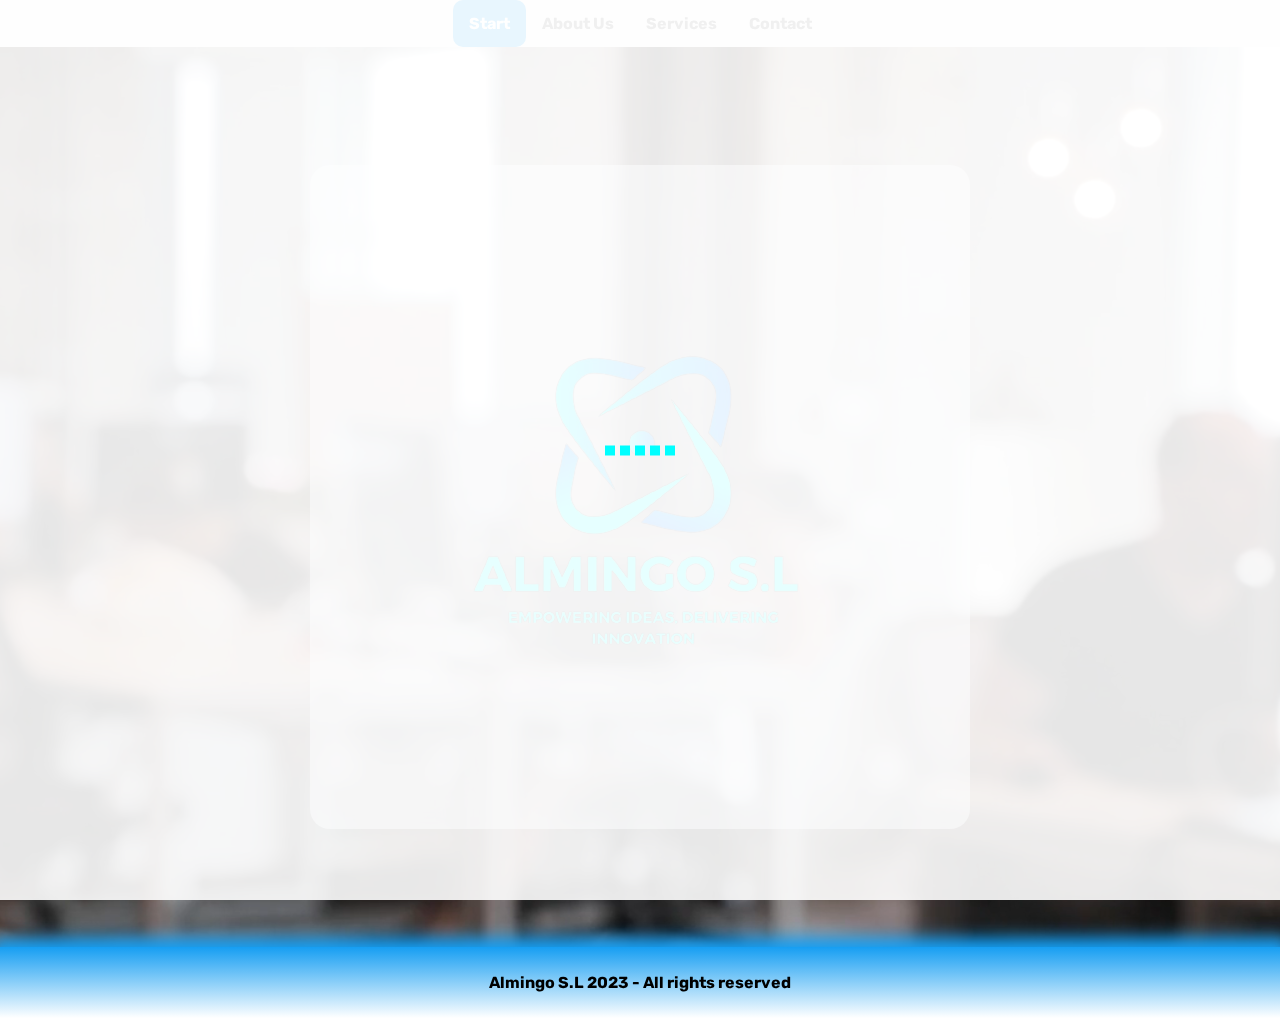
<file: index.html>
<!DOCTYPE html>
<html lang="es">
<head>
<meta charset="UTF-8">
<meta name="viewport" content="width=device-width, initial-scale=1.0">
<link rel="shortcut icon" href="img/almingo_logo.png" type="image/x-icon">
<link rel="stylesheet" href="css/style.css">
<link rel="stylesheet" href="css/inicio.css">
<title>Almingo S.L | Start</title>
</head>
<body>
    <div class="navbar" id="top">
        <ul>
            <li><a href="index.html" class="active">Start</a></li>
            <li><a href="sobre-nosotros.html">About Us</a></li>
            <li class="dropdown">
                <a href="servicios.html">Services</a>
                <ul class="dropdown-content">
                    <li><a href="servicios.html#web">Web Apps</a></li>
                    <li><a href="servicios.html#dsk">Desktop Apps</a></li>
                    <li><a href="servicios.html#bbdd">DB Designs</a></li>
                </ul>
            </li>
            <li><a href="contacto.html">Contact</a></li>
        </ul>
      </div>
<div id="loader-container">
    <div class="carga">
        <ul>
            <li></li>
            <li></li>
            <li></li>
            <li></li>
            <li></li>
        </ul>
    </div>
</div>
<div class="main">
    <video autoplay loop muted id="video-background">
        <source src="video/video.mp4" type="video/mp4">
        Tu navegador no soporta el elemento de video.
      </video>
      <div class="contenido">
        <img src="img/almingo_logo.png" alt="">
      </div>
</div>
<footer class="pie">
    <p>Almingo S.L 2023 - All rights reserved</p>
</footer>
</body>
</html>
</file>
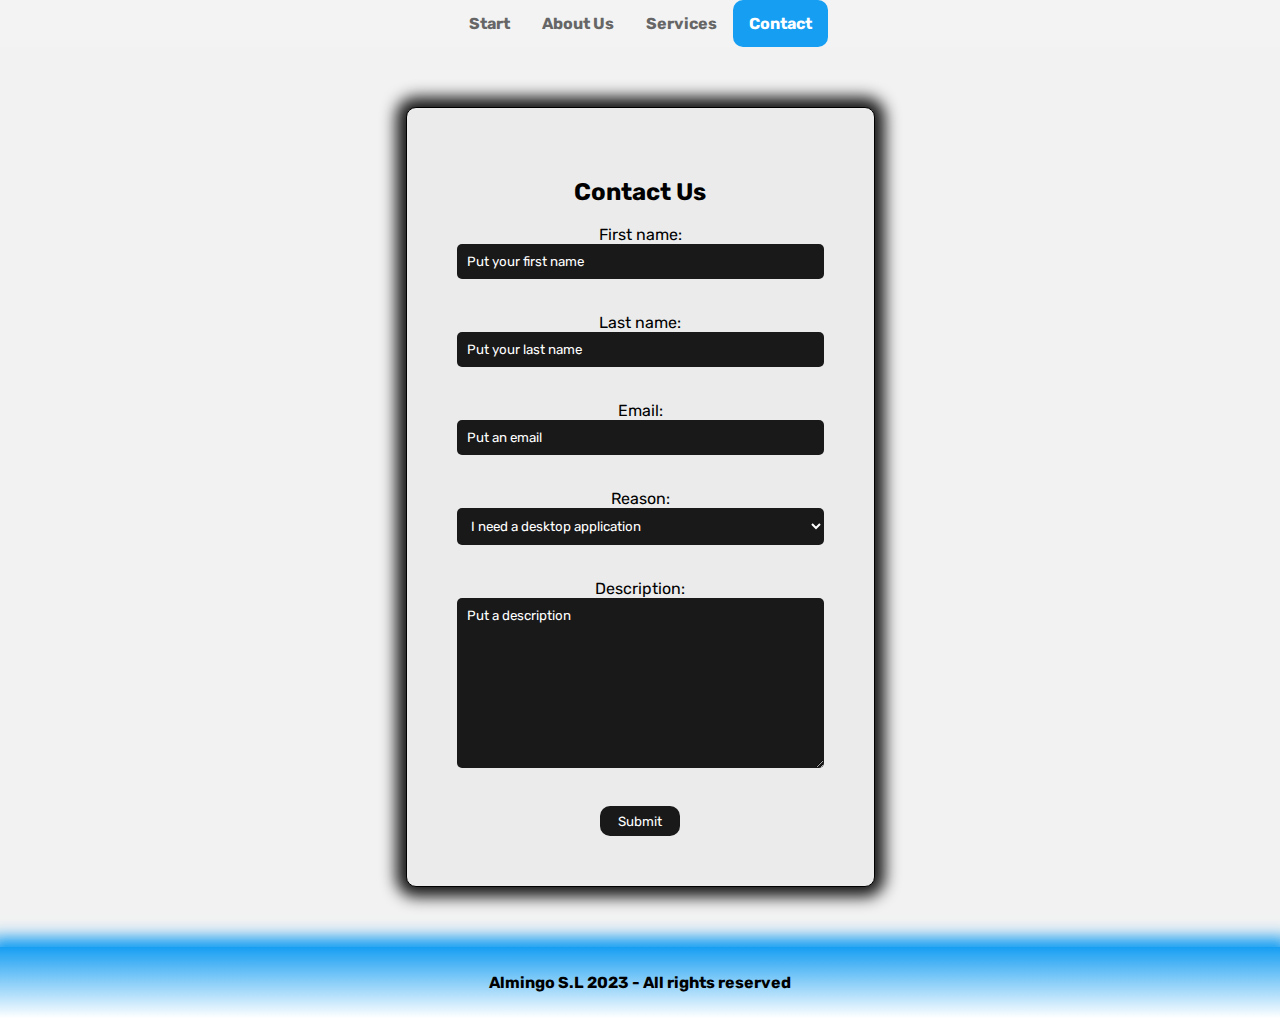
<file: contacto.html>
<!DOCTYPE html>
<html lang="es">
<head>
<meta charset="UTF-8">
<meta name="viewport" content="width=device-width, initial-scale=1.0">
<link rel="shortcut icon" href="img/almingo_logo.png" type="image/x-icon">
<link rel="stylesheet" href="css/contacto.css">
<link rel="stylesheet" href="css/style.css">
<title>Almingos S.L | Contact</title>
</head>
<body>
<div class="navbar">
    <ul>
        <li><a href="index.html">Start</a></li>
        <li><a href="sobre-nosotros.html">About Us</a></li>
        <li class="dropdown">
            <a href="servicios.html">Services</a>
            <ul class="dropdown-content">
                <li><a href="servicios.html#web">Web Apps</a></li>
                <li><a href="servicios.html#dsk">Desktop Apps</a></li>
                <li><a href="servicios.html#bbdd">DB Designs</a></li>
            </ul>
        </li>
        <li><a class="active" href="contacto.html">Contact</a></li>
    </ul>
</div>
<div class="main">
  <form class="Contacto" action="index.html" method="post">
    <table>
        <div class="contenido">
            <h2>Contact Us</h2>
            <label for="fname">First name:</label><br>
            <input type="text" id="fname" name="fname" placeholder="Put your first name"><br><br>
            <label for="lname">Last name:</label><br>
            <input type="text" id="lname" name="lname" placeholder="Put your last name"><br><br>
            <label for="correo">Email:</label><br>
            <input type="text" id="correo" name="correo" placeholder="Put an email"><br><br>
            <label for="opciones">Reason:</label><br>
            <select name="opciones">
                <option value="1">I need a desktop application</option>
                <option value="2">I need a personal website</option>
                <option value="3">I need database design</option>
            </select><br><br>
            <label for="message">Description:</label><br>
            <textarea name="message" rows="10" cols="40" placeholder="Put a description"></textarea><br><br>
            <button id="boton-contacto" type="button" onclick=""> Submit</button>
        </div>
    </table>
  </form>
</div>
<footer class="pie">
  <p>Almingo S.L 2023 - All rights reserved</p>
</footer>
</body>
</html>
</file>
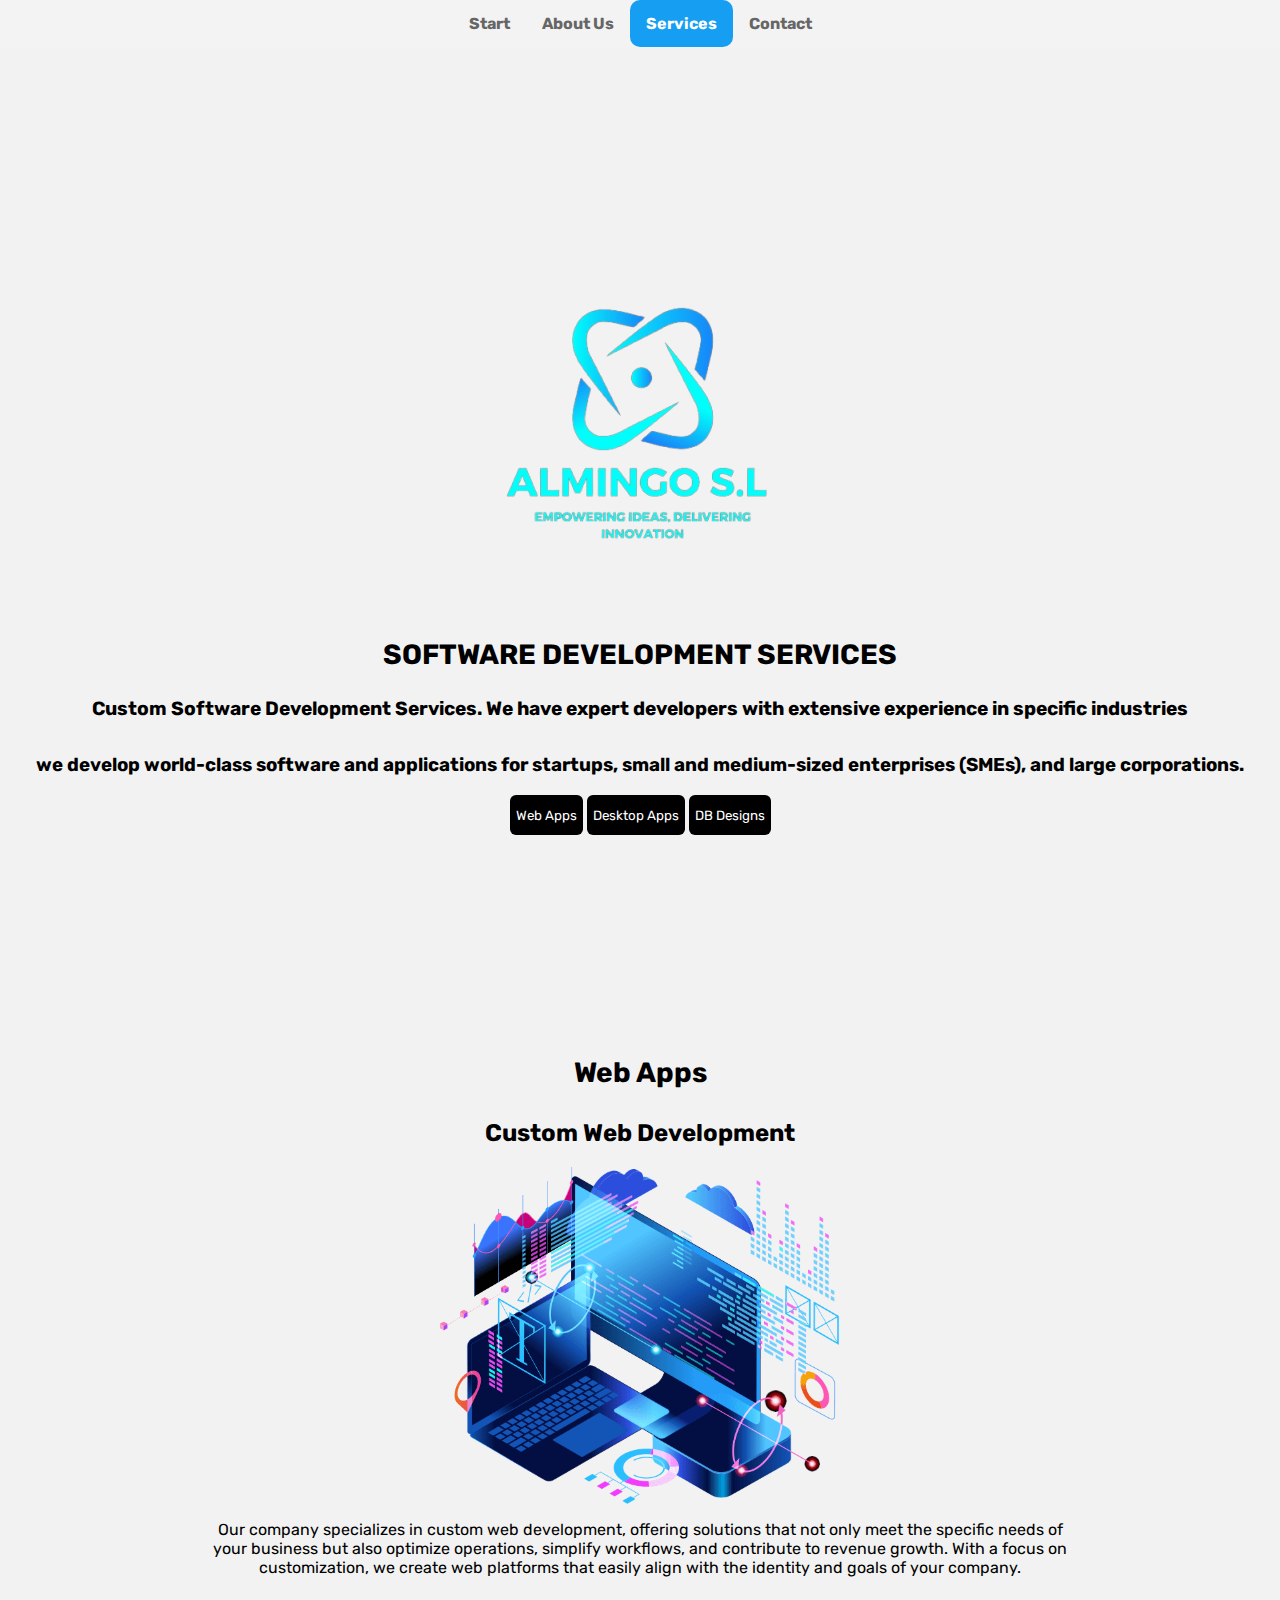
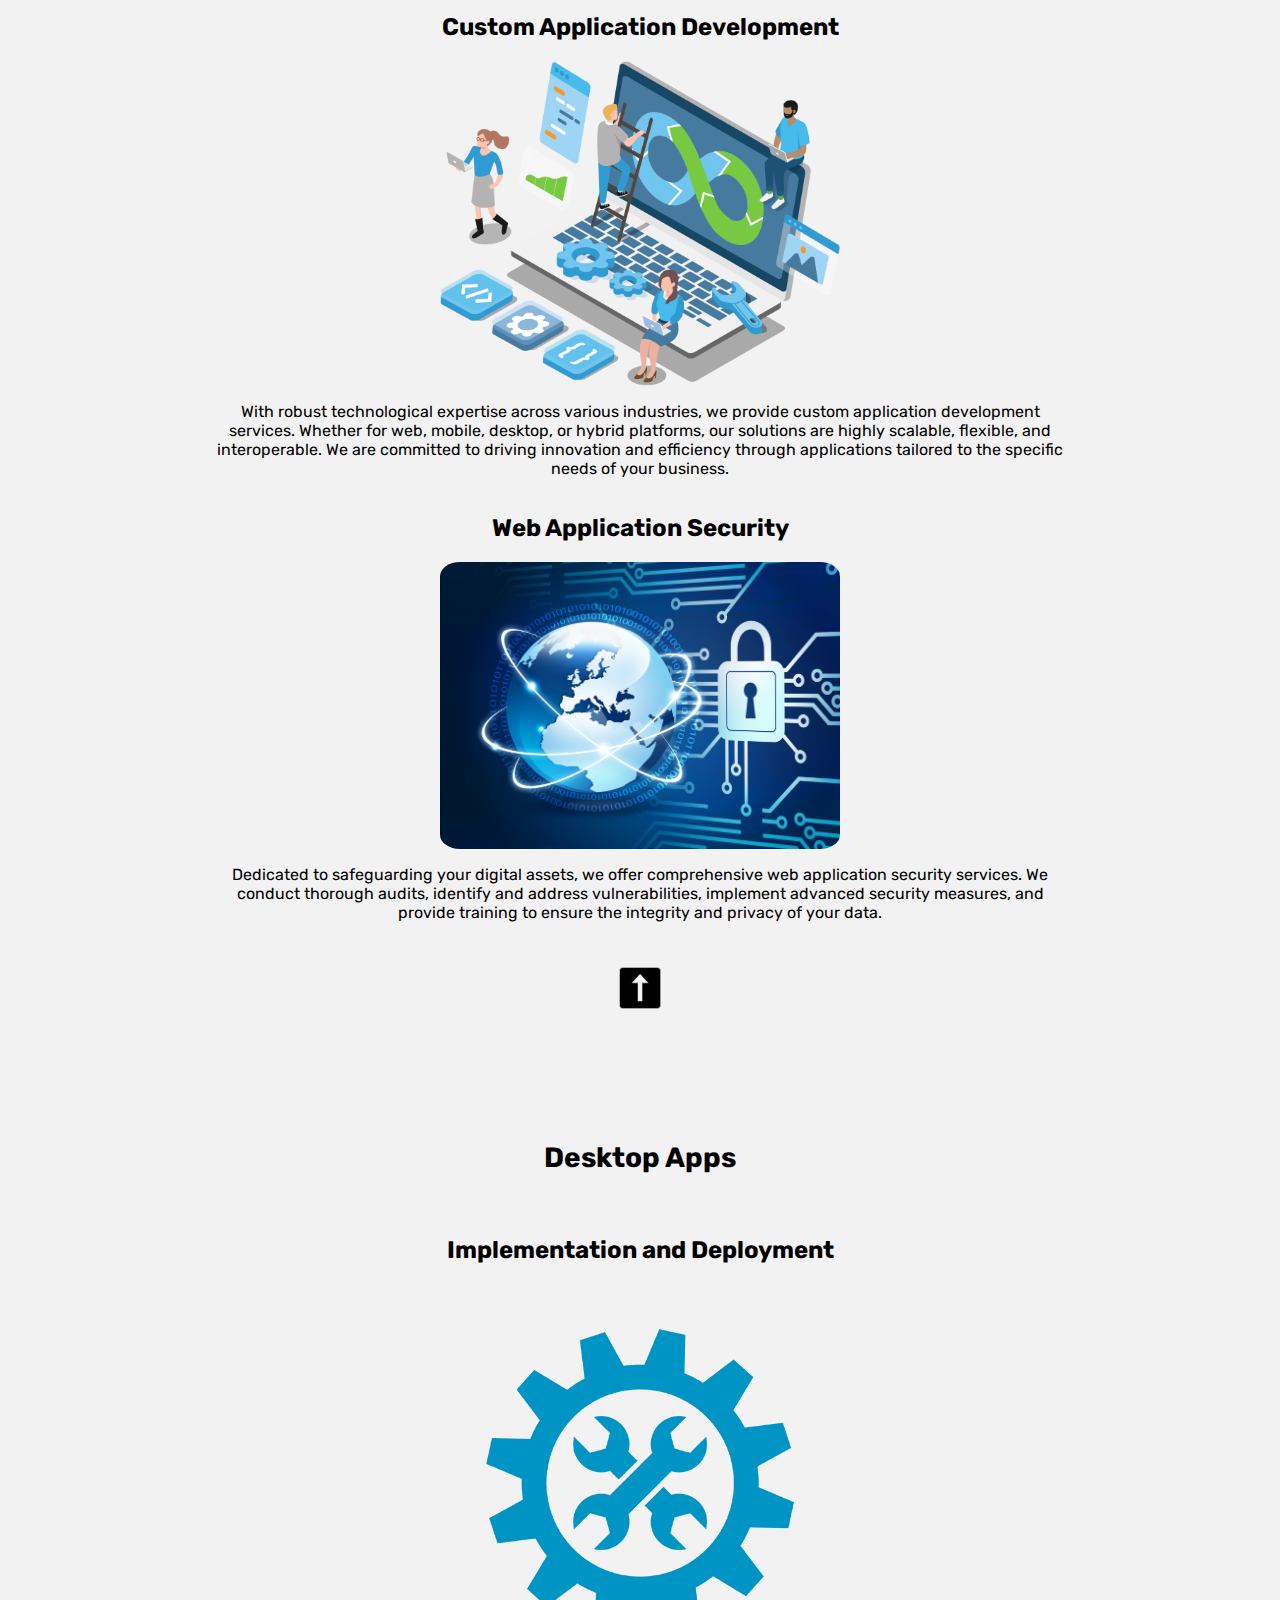
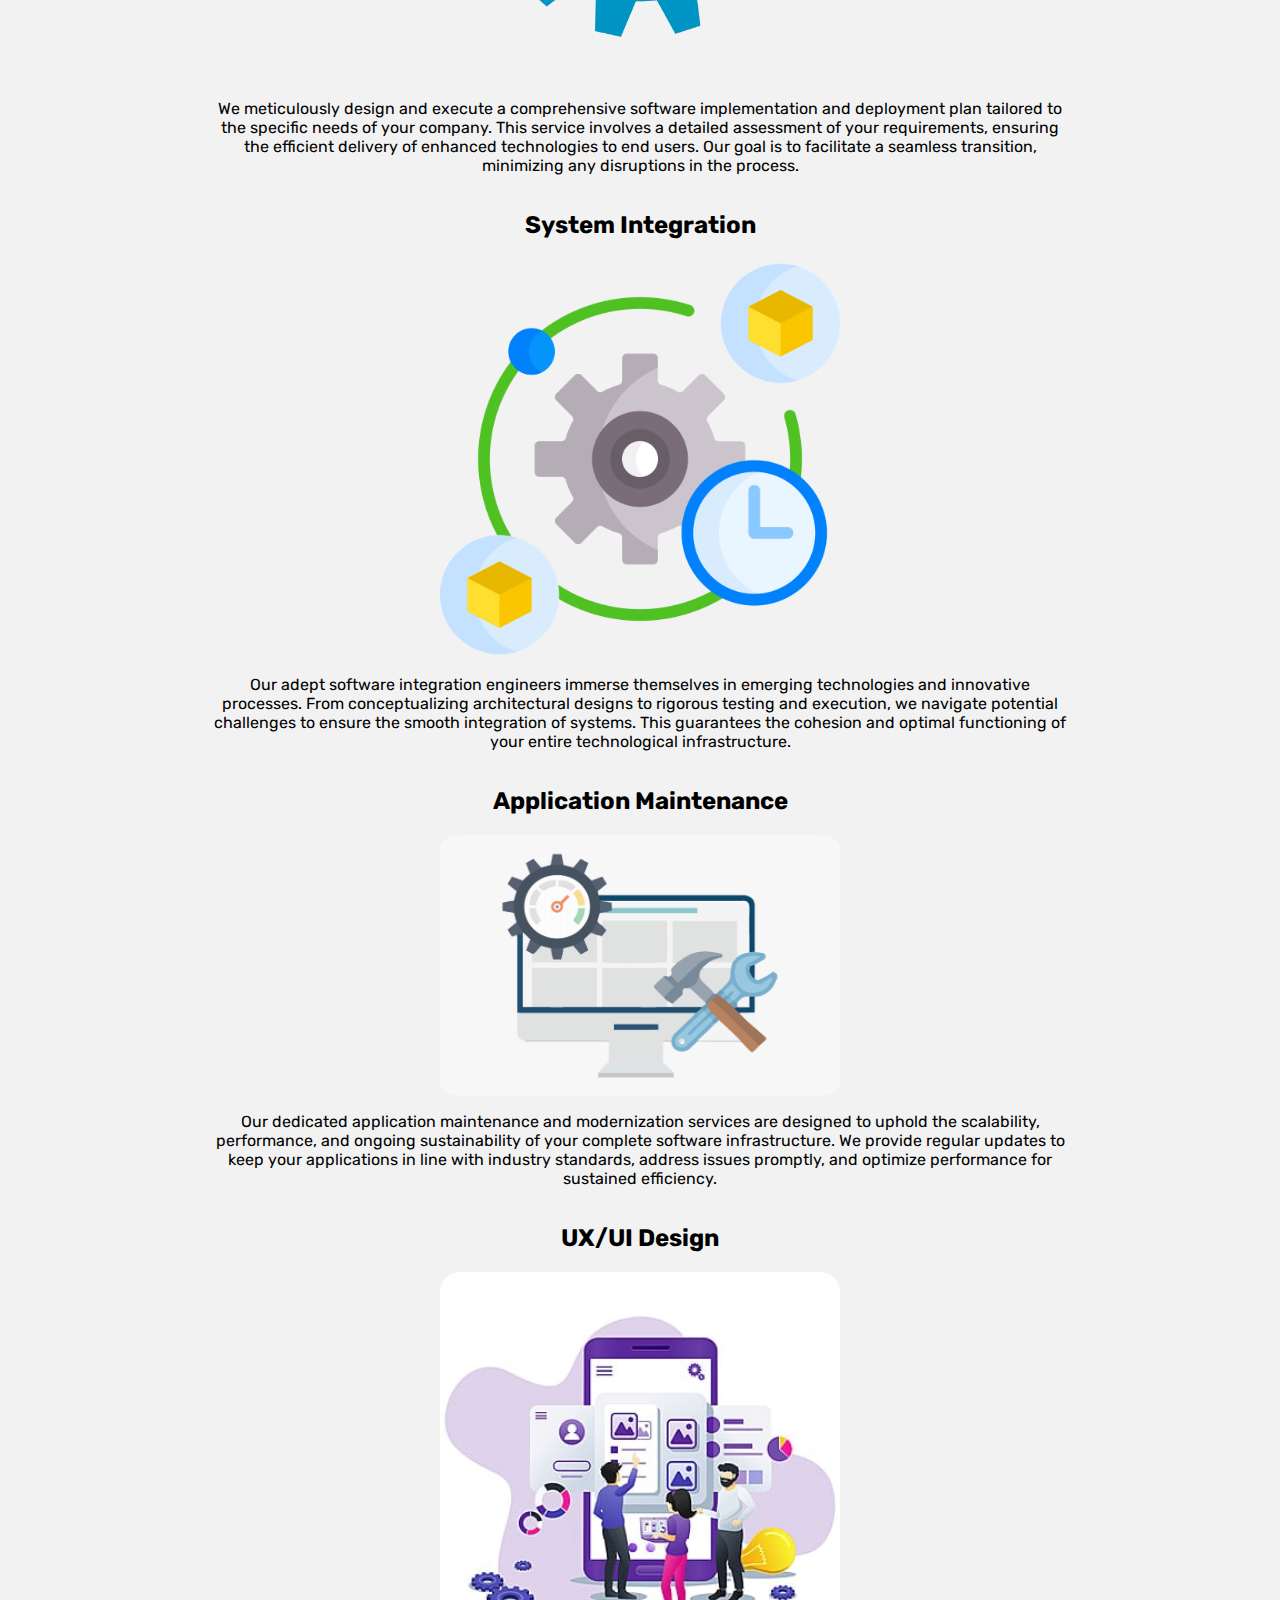
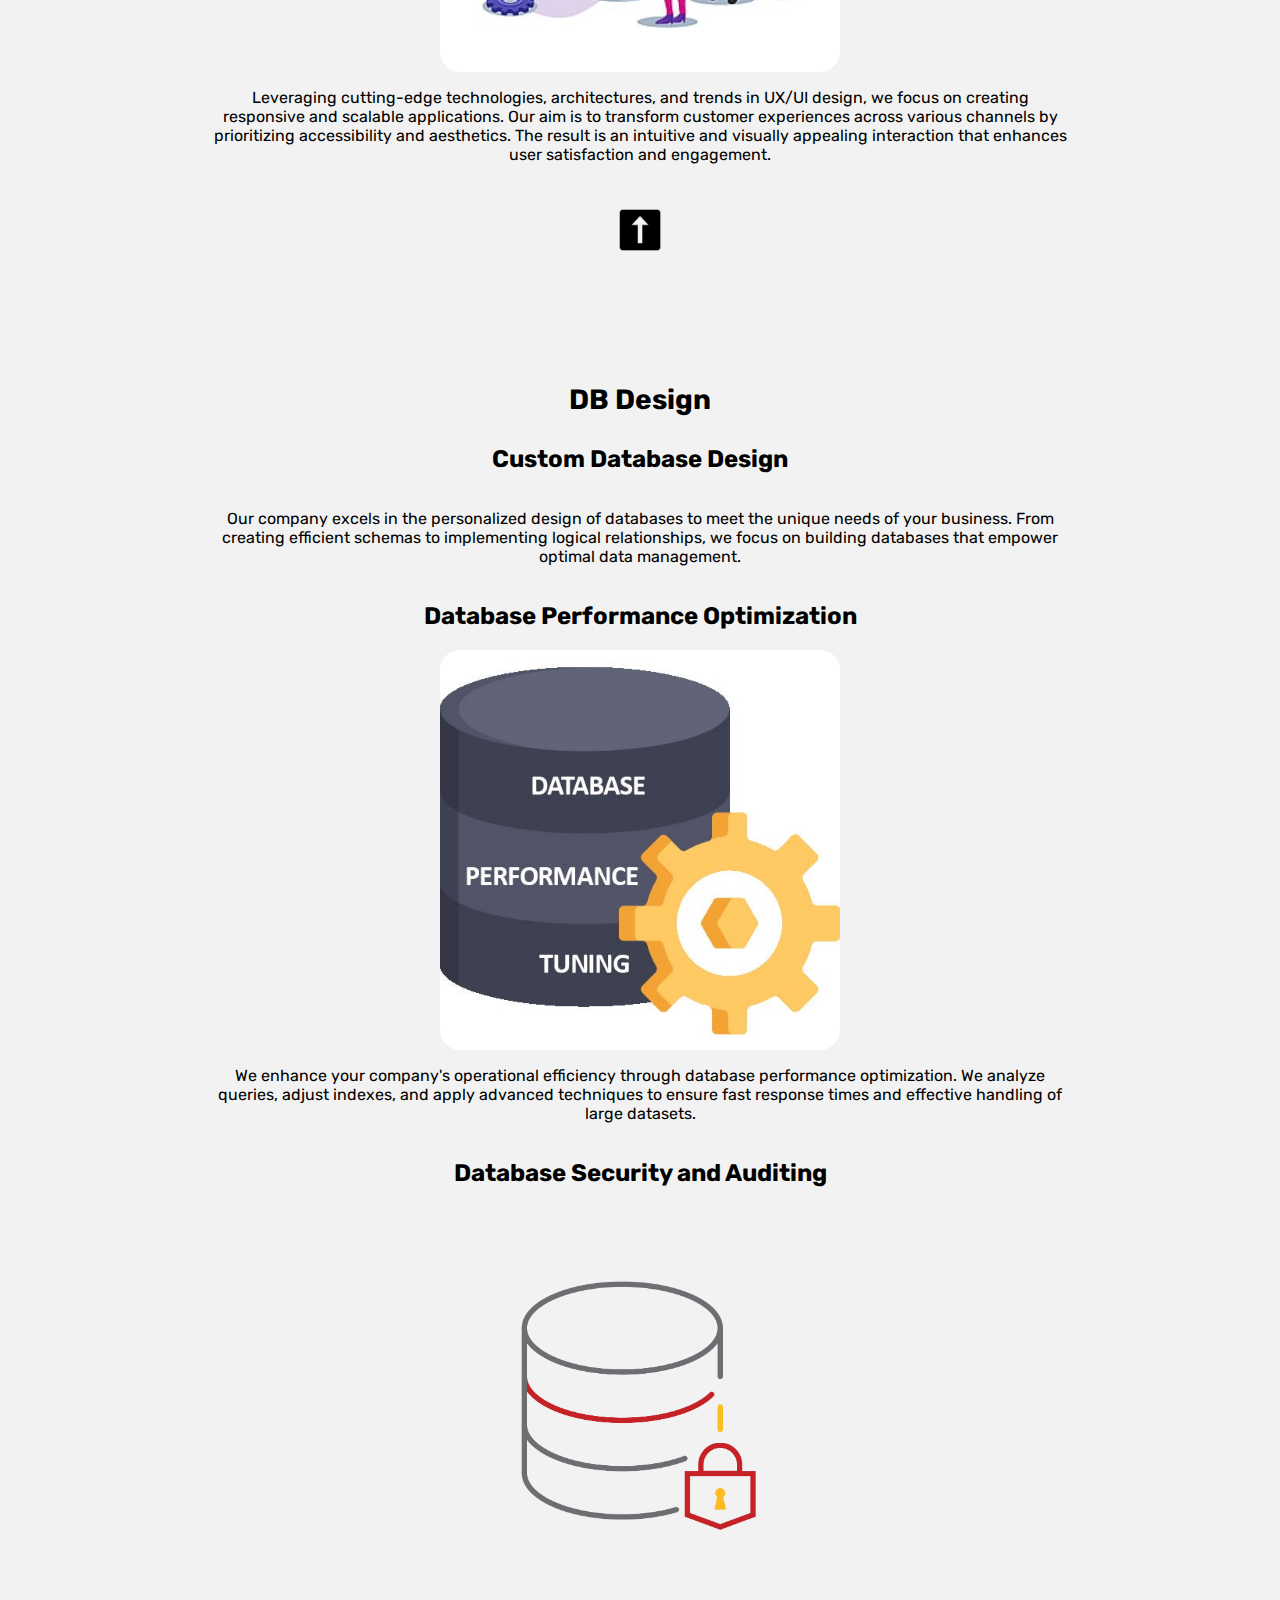
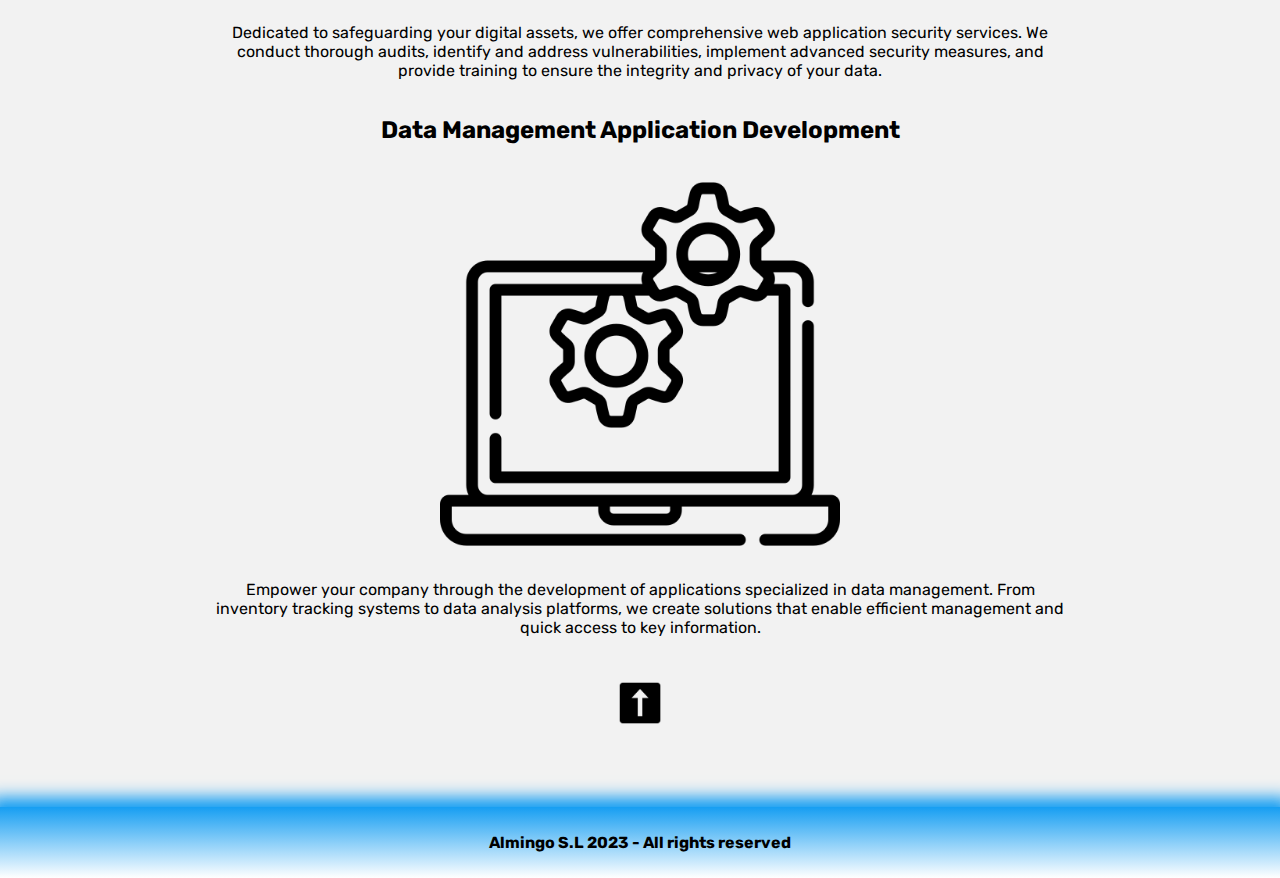
<file: servicios.html>
<!DOCTYPE html>
<html lang="es">
<head>
<meta charset="UTF-8">
<meta name="viewport" content="width=device-width, initial-scale=1.0">
<link rel="shortcut icon" href="img/almingo_logo.png" type="image/x-icon">
<link rel="stylesheet" href="css/style.css">
<link rel="stylesheet" href="css/servicios.css">
<title>Almingo S.L | Services</title>
</head>
<body>
<div class="navbar" id="top">
  <ul>
      <li><a href="index.html">Start</a></li>
      <li><a href="sobre-nosotros.html">About Us</a></li>
      <li class="dropdown">
          <a class="active" href="servicios.html">Services</a>
          <ul class="dropdown-content">
              <li><a href="servicios.html#web">Web Apps</a></li>
              <li><a href="servicios.html#dsk">Desktop Apps</a></li>
              <li><a href="servicios.html#bbdd">DB Designs</a></li>
          </ul>
      </li>
      <li><a href="contacto.html">Contact</a></li>
  </ul>
</div>
<div class="main">
  <img src="img/almingo_logo.png">
  <h1 class="services-name">SOFTWARE DEVELOPMENT SERVICES</h1>
  <h2 class="description">Custom Software Development Services. We have expert developers with extensive experience in specific industries</h2>
  <h3>we develop world-class software and applications for startups, small and medium-sized enterprises (SMEs), and large corporations.</h3>
  <div class="botones">
    <a href="#web"><button id="boton-contacto" type="button" class="boton-servicio">Web Apps</button></a>
    <a href="#dsk"><button id="boton-contacto" type="button" class="boton-servicio">Desktop Apps</button></a>
    <a href="#bbdd"><button id="boton-contacto" type="button" class="boton-servicio">DB Designs</button></a>  
  </div>
</div>
<div id="web">
  <h1 class="services-name">Web Apps</h1>
        <h2>Custom Web Development </h2>
        <img src="img/imagen1.png" alt="">
        <p>Our company specializes in custom web development, offering solutions that not only meet the specific needs of your business but also optimize operations, simplify workflows, and contribute to revenue growth. With a focus on customization, we create web platforms that easily align with the identity and goals of your company.
        </p>
        <h2>Custom Application Development</h2>
        <img src="img/application.png" alt="">
        <p>With robust technological expertise across various industries, we provide custom application development services. Whether for web, mobile, desktop, or hybrid platforms, our solutions are highly scalable, flexible, and interoperable. We are committed to driving innovation and efficiency through applications tailored to the specific needs of your business.</p>
        <h2>Web Application Security</h2>
        <img src="img/sec.jpg" alt="">
        <p>Dedicated to safeguarding your digital assets, we offer comprehensive web application security services. We conduct thorough audits, identify and address vulnerabilities, implement advanced security measures, and provide training to ensure the integrity and privacy of your data.
        </p>
        <a href="#top" id="myBtn"><img src="img/topBtn.png"></a>
</div>

<div id="dsk">
  <h1 class="services-name">Desktop Apps</h1>
    <p></p>
        <h2>Implementation and Deployment</h2>
        <img src="img/fotoDesktop.jpg" alt="">
        <p>We meticulously design and execute a comprehensive software implementation and deployment plan tailored to the specific needs of your company. This service involves a detailed assessment of your requirements, ensuring the efficient delivery of enhanced technologies to end users. Our goal is to facilitate a seamless transition, minimizing any disruptions in the process.
        </p>
        <h2>System Integration</h2>
        <img src="img/fotoDesktop2.png" alt="">
        <p>Our adept software integration engineers immerse themselves in emerging technologies and innovative processes. From conceptualizing architectural designs to rigorous testing and execution, we navigate potential challenges to ensure the smooth integration of systems. This guarantees the cohesion and optimal functioning of your entire technological infrastructure.
        </p>
        <h2>Application Maintenance</h2>
        <img src="img/fotoDesktop3.png" alt="">
        <p>Our dedicated application maintenance and modernization services are designed to uphold the scalability, performance, and ongoing sustainability of your complete software infrastructure. We provide regular updates to keep your applications in line with industry standards, address issues promptly, and optimize performance for sustained efficiency.
        </p>
        <h2>UX/UI Design</h2>
        <img src="img/fotoDesktop4.jpg" alt="">
        <p>Leveraging cutting-edge technologies, architectures, and trends in UX/UI design, we focus on creating responsive and scalable applications. Our aim is to transform customer experiences across various channels by prioritizing accessibility and aesthetics. The result is an intuitive and visually appealing interaction that enhances user satisfaction and engagement.
      </p>
        <a href="#top" id="myBtn"><img src="img/topBtn.png"></a>
</div>

<div id="bbdd">
  <h1 class="services-name">DB Design</h1>
        <h2>Custom Database Design</h2>
        <p>Our company excels in the personalized design of databases to meet the unique needs of your business. From creating efficient schemas to implementing logical relationships, we focus on building databases that empower optimal data management.</p>
        <h2>Database Performance Optimization</h2>
        <img src="img/Dataperform.jpg" alt="">
        <p>We enhance your company's operational efficiency through database performance optimization. We analyze queries, adjust indexes, and apply advanced techniques to ensure fast response times and effective handling of large datasets.
        </p>
        <h2>Database Security and Auditing</h2>
        <img src="img/security_database.png" alt="">
        <p>Dedicated to safeguarding your digital assets, we offer comprehensive web application security services. We conduct thorough audits, identify and address vulnerabilities, implement advanced security measures, and provide training to ensure the integrity and privacy of your data.
        </p>
        <h2>Data Management Application Development</h2>
        <img src="img/fotobbdd.png" alt="">
        <p>Empower your company through the development of applications specialized in data management. From inventory tracking systems to data analysis platforms, we create solutions that enable efficient management and quick access to key information.

        </p>
        <a href="#top" id="myBtn"><img src="img/topBtn.png"></a>
</div>
<footer class="pie">
  <p>Almingo S.L 2023 - All rights reserved</p>
</footer>
</body>
</html>
</file>
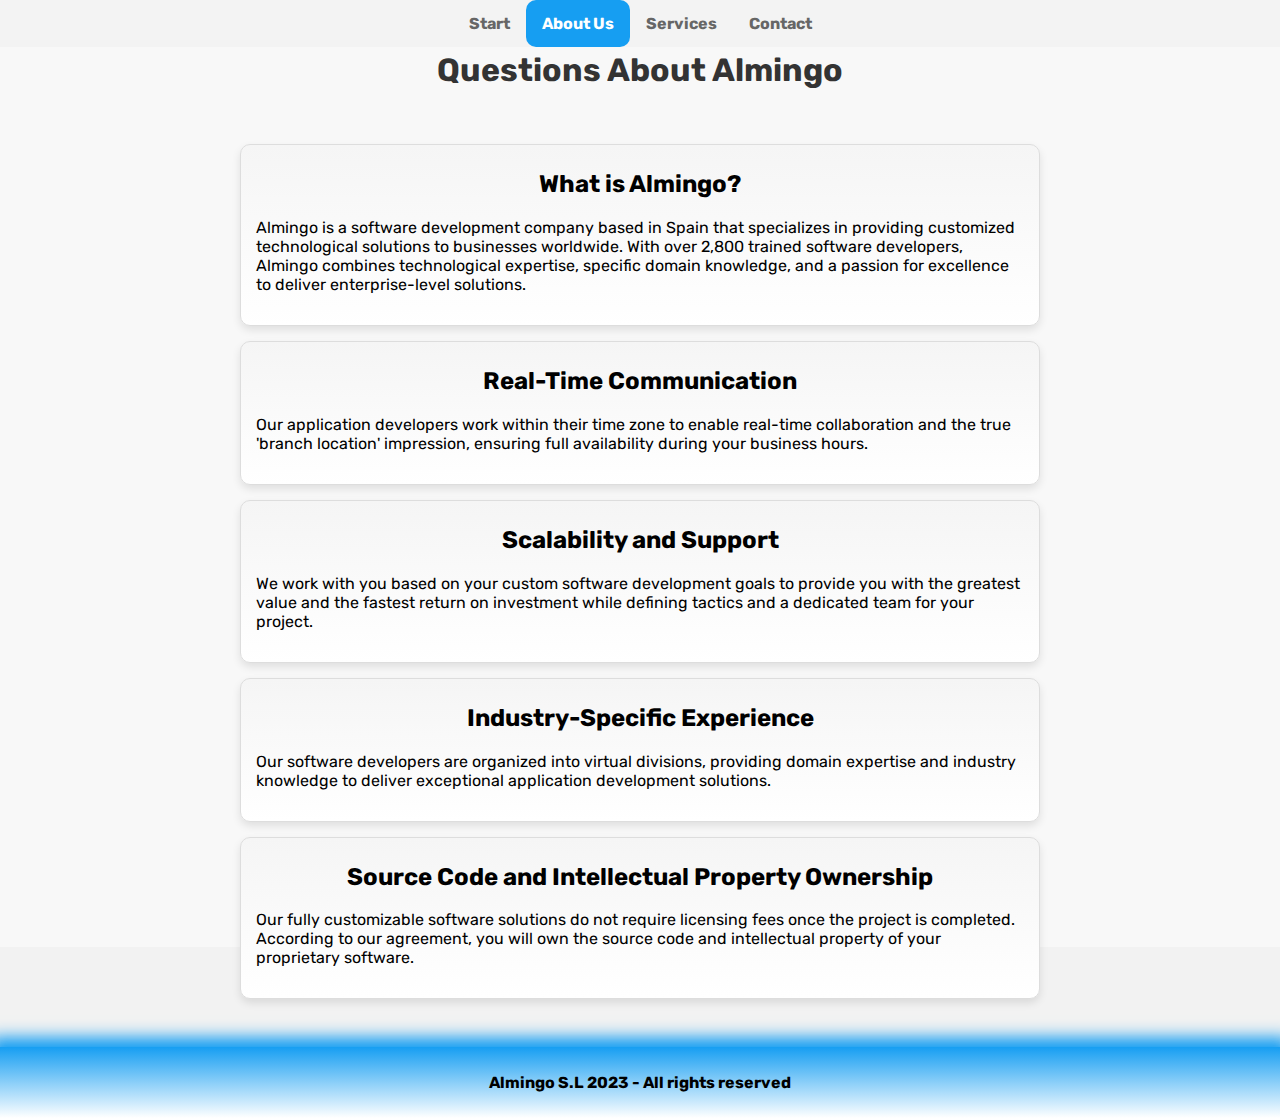
<file: sobre-nosotros.html>
<!DOCTYPE html>
<html lang="es">
<head>
<meta charset="UTF-8">
<meta name="viewport" content="width=device-width, initial-scale=1.0">
<link rel="shortcut icon" href="img/almingo_logo.png" type="image/x-icon">
<link rel="stylesheet" href="css/style.css">
<link rel="stylesheet" href="css/sobre-nosotros.css">
<title>Almingo S.L | About us</title>
</head>
<body>
    <div class="navbar" id="top">
        <ul>
            <li><a href="index.html">Start</a></li>
            <li><a href="sobre-nosotros.html" class="active">About Us</a></li>
            <li class="dropdown">
                <a href="servicios.html">Services</a>
                <ul class="dropdown-content">
                    <li><a href="servicios.html#web">Web Apps</a></li>
                    <li><a href="servicios.html#dsk">Desktop Apps</a></li>
                    <li><a href="servicios.html#bbdd">DB Designs</a></li>
                </ul>
            </li>
            <li><a href="contacto.html">Contact</a></li>
        </ul>
      </div>
<div class="main">
    <section class="contenido">
        <h1 id="titulo-contenido">Questions About Almingo</h1>
        <div class="article-wrapper">
            <article>
                <h2>What is Almingo?</h2>
                <p>Almingo is a software development company based in Spain that specializes in providing customized technological solutions to businesses worldwide. With over 2,800 trained software developers, Almingo combines technological expertise, specific domain knowledge, and a passion for excellence to deliver enterprise-level solutions.</p>
            </article>

            <article>
                <h2>Real-Time Communication</h2>
                <p>Our application developers work within their time zone to enable real-time collaboration and the true 'branch location' impression, ensuring full availability during your business hours.</p>
            </article>

            <article>
                <h2>Scalability and Support</h2>
                <p>We work with you based on your custom software development goals to provide you with the greatest value and the fastest return on investment while defining tactics and a dedicated team for your project.</p>
            </article>

            <article>
                <h2>Industry-Specific Experience</h2>
                <p>Our software developers are organized into virtual divisions, providing domain expertise and industry knowledge to deliver exceptional application development solutions.</p>
            </article>

            <article>
                <h2>Source Code and Intellectual Property Ownership</h2>
                <p>Our fully customizable software solutions do not require licensing fees once the project is completed. According to our agreement, you will own the source code and intellectual property of your proprietary software.</p>
            </article>
        </div>
    </section>
</div>

<div id="wrapper"></div>
<footer class="pie">
  <p>Almingo S.L 2023 - All rights reserved</p>
</footer>
</body>
</html>
</file>
<file: css/style.css>
@import url('https://fonts.googleapis.com/css2?family=Nosifer&family=Roboto+Slab:wght@300&family=Rubik:wght@300&family=Skranji&display=swap');

* {
  font-family: Rubik, 'Skranji';
}

body {
    margin: 0;
    display: flex;
    flex-direction: column;
    justify-content: space-between;
    background-color: #f2f2f2;
    background-size: cover;
}

header {
  display: flex;
}

::-webkit-scrollbar {
  width: 10px;
}

::-webkit-scrollbar:hover {
  background-color: #169EF2;
  border-radius: 20px;
}

::-webkit-scrollbar-thumb {
  background-color: #169EF2;
  border-radius: 20px;
}

.contenido img {
  animation-name: hoverAnimacion;
  animation-duration: 6s;
  animation-iteration-count: infinite;
  animation-timing-function: ease;
}

@keyframes hoverAnimacion {
  from {
    transform: rotateY(0deg);
  }
  to {
    transform: rotateY(360deg);
  }
}

.navbar ul {
  list-style-type: none;
  margin: 0;
  padding: 0;
  display: flex;
  justify-content: center;
  align-items: center;
  background-color: #f3f3f3;
  font-weight: bold;
}

.navbar li a {
  display: block;
  color: #666;
  text-align: center;
  padding: 14px 16px;
  border-radius: 10px;
  text-decoration: none;
}

.navbar li a:hover:not(.active) {
  background-color: #ddd;
}

.navbar li a.active {
  color: white;
  background-color: #169EF2;
}

.navbar .dropdown {
  position: relative;
}

.navbar .dropdown-content {
  display: none;
  position: absolute;
  background-color: #f9f9f9;
  min-width: 160px;
  box-shadow: 0px 8px 16px 0px rgba(0,0,0,0.2);
  z-index: 1;
}

.navbar .dropdown-content a {
  color: black;
  padding: 12px 16px;
  text-decoration: none;
  display: block;
  text-align: left;
}

.navbar .dropdown-content a:hover {
  background-color: #f1f1f1;
}

.navbar .dropdown:hover .dropdown-content {
  display: block;
}

.main {
  display: flex;
  justify-content: center;
  align-items: center;
  text-align: center;
  flex-direction: column;
  position: relative;
  height: 100vh;
}

.description {
    font-size: 1.2em;
}

.pie {
  color: black;
  text-align: center;
  font-family: 'Courier New', Courier, monospace;
  font-weight: bold;
  background: linear-gradient(180deg, #169EF2, white);
  box-shadow: 0px 0px 15px 10px #169EF2;
  padding-top: 10px;
  padding-bottom: 10px;
}

@media screen and (max-width: 600px) {
  body {
      font-size: 14px;
  }

  header {
      flex-direction: column;
      align-items: center;
  }

  .navbar ul {
    flex-direction: column;
    align-items: center;
  }

  .navbar li a {
    padding: 10px;
  }

  .navbar .dropdown {
    position: static;
  }

  .navbar .dropdown-content {
    position: static;
    display: none;
    width: 100%;
    box-shadow: none;
    text-align: center;
  }

  .navbar .dropdown:focus .dropdown-content {
    display: block;
  }

  .article-wrapper {
      max-width: 100%;
  }

  article {
      margin: 10px 0;
      padding: 10px;
  }

  #wrapper {
      margin-bottom: 50px;
  }
  .pie {
    padding: 5px;
  }
}
</file>
<file: css/inicio.css>
:root {
    --color-primary: rgb(0, 255, 255);
}
  
#video-background {
    position: absolute;
    top: 0;
    left: 0;
    width: 100%;
    height: 100%;
    object-fit: cover;
    z-index: -1; 
}

.contenido {
    background-color: rgba(240, 248, 255, 0.5);
    border-radius: 20px;
    padding: 80px;
}

.company-name, .description {
    color: var(--color-primary);
}

.company-name {
    font-size: 4em;
    margin-bottom: 0.5em;
}

.description {
    font-size: 25px;
}

@keyframes loading {
    0%, 100% {
        margin-top: 25px;
        height: 10px;
    }
    50% {
        margin-top: 0px;
        height: 50px;
    }
}
  
#contenido-page {
    animation: fadeIn 1s forwards 1s;
}

@keyframes fadeIn {
    from {
        opacity: 0;
    }
    to {
        opacity: 1;
    }
}

#loader-container {
    position: fixed;
    top: 0;
    left: 0;
    width: 100%;
    height: 100%;
    background-color: rgba(255, 255, 255, 0.9);
    display: flex;
    align-items: center;
    justify-content: center;
    z-index: 1000;
    animation: fadeOut 1s forwards 1s;
}

@keyframes fadeOut {
    to {
        opacity: 0;
        visibility: hidden;
    }
}

.carga {
    position: fixed; 
    top: 50%; 
    left: 50%;
    transform: translate(-50%, -50%);
}

.carga ul {
    display: inline-flex;
    margin: 0;
    padding: 0;
    list-style: none;
    gap: 5px;
}

.carga li {
    background-color: var(--color-primary);
    width: 10px;
    height: 10px;
    animation: loading 1s ease-in-out infinite;
}

.carga li:nth-child(1) { animation-delay: 0s; }
.carga li:nth-child(2) { animation-delay: 0.1s; }
.carga li:nth-child(3) { animation-delay: 0.2s; }
.carga li:nth-child(4) { animation-delay: 0.3s; }
.carga li:nth-child(5) { animation-delay: 0.4s; }
</file>
<file: css/contacto.css>
.main {
    display: flex;
    justify-content: center;
    align-items: center;
    text-align: center;
    height: 100vh;
    flex-direction: column;
    position: relative;
}

.contenido {
    border: 1px solid #000;
    padding: 50px;
    background-color: #ebebeb;
    border-radius: 10px;
    box-shadow: 0 0 15px 10px rgb(25, 25, 25);
    transition: background-color 0.5s ease;
}

.contenido:hover {
    background-color: #d0d0d0;
}

.contenido input,
.contenido textarea,
.contenido select {
    color: white;
    background-color: rgb(25, 25, 25);
    width: 100%;
    padding: 10px;
    margin-bottom: 15px;
    border: none;
    border-radius: 5px;
    box-sizing: border-box;
}

.contenido select {
    width: 100%
}

.contenido textarea {
    resize: vertical;
}

.pie {
    text-align: center;
}

#boton-contacto {
    background-color: rgb(25, 25, 25);
    color: white;
    border-radius: 10px;
    height: 30px;
    width: 80px;
    border: none;
    cursor: pointer;
    transition: width 0.5s, font-size 0.5s, background 0.5s;
}

#boton-contacto:hover {
    transition: 0.5s;
    /* zoom: 20%; */
    color: white;
    background-color: #169EF2;
    height: 35px;
}

::placeholder {
    color: white;
}
</file>
<file: css/servicios.css>
@import url('https://fonts.googleapis.com/css2?family=Nosifer&family=Roboto+Slab:wght@300&family=Rubik:wght@300&family=Skranji&display=swap');

* {
    font-family: Rubik, 'Skranji';
}

.main, #web, #dsk, #bbdd{
    margin: 30px;
    display: flex;
    justify-content: center;
    align-items: center;
    text-align: center;
    flex-direction: column;
    position: relative;
}

.services-item {
    width: 80%;
    margin: 20px 0;
    border: 1px solid black;
    padding: 25px;
    background-color: #ffffff;
    border-radius: 10px;
}

.services-name {
    font-size: 28px;
    margin-bottom: 10px;
}

.services-description {
    font-size: 18px;
    margin-bottom: 15px;
}

.services-img {
    max-width: 100%;
    height: auto;
    margin-bottom: 15px;
}

.boton-servicio {
    background-color: black;
    color: white;
    border-radius: 6px;
    border: solid 0px;
    height: 40px;
}

.boton-servicio:hover {
    transition: 1s;
    color: #169EF2;
    cursor: pointer;
}

.h3-subtitulo, .p-texto {
    text-align: center;
}

#myBtn {
    outline: none;
    color: white;
    cursor: pointer;
    border-radius: 50%;
    margin-bottom: 20px;
  }
  
 #myBtn:hover {
    transition: 1s;
    transform: calc(1.1);
    background-color: #169EF2;
  }

a img {
    width: 50px;
    height: 50px;
    margin: 25px;
}

img {
    width: 400px;
    height: auto;
    border-radius: 5%;
}

#web p, #dsk p, #bbdd p {
    width: 70%;
}
</file>
<file: css/sobre-nosotros.css>
#titulo-contenido {
    color: #333;
    font-size: 2rem;
    text-align: center;
    margin-bottom: 20px;
}

#wrapper {
    margin-bottom: 100px;
}

.main {
    display: flex;
    justify-content: center;
    align-items: center;
    text-align: center;
    min-height: 100vh;
    background-color: #f8f8f8;
}

.contenido {
    margin-top: 50px;
    display: flex;
    flex-direction: column;
    align-items: center;
    gap: 20px;
}

.article-wrapper {
    width: 100%;
    max-width: 800px;
    margin: 0 auto;
}

article {
    border: 1px solid #ddd;
    border-radius: 10px;
    margin: 15px 0;
    padding: 15px;
    background: linear-gradient(180deg, #f5f5f5, #fff);
    box-shadow: 0 4px 8px rgba(0, 0, 0, 0.1);
}

article p {
    text-align: left;
}

article h2 {
    margin-top: 10px;
    text-align: center;

}

/* En sobre-nosotros.css */
@media screen and (max-width: 600px) {
    #titulo-contenido {
        font-size: 1.8rem;
    }

    .contenido {
        margin-top: 10px;
    }

    .article-wrapper {
        max-width: 100%;
    }

    article {
        margin: 10px 0;
        padding: 10px;
    }

    #wrapper {
        margin-bottom: 50px;
    }
}
</file>
